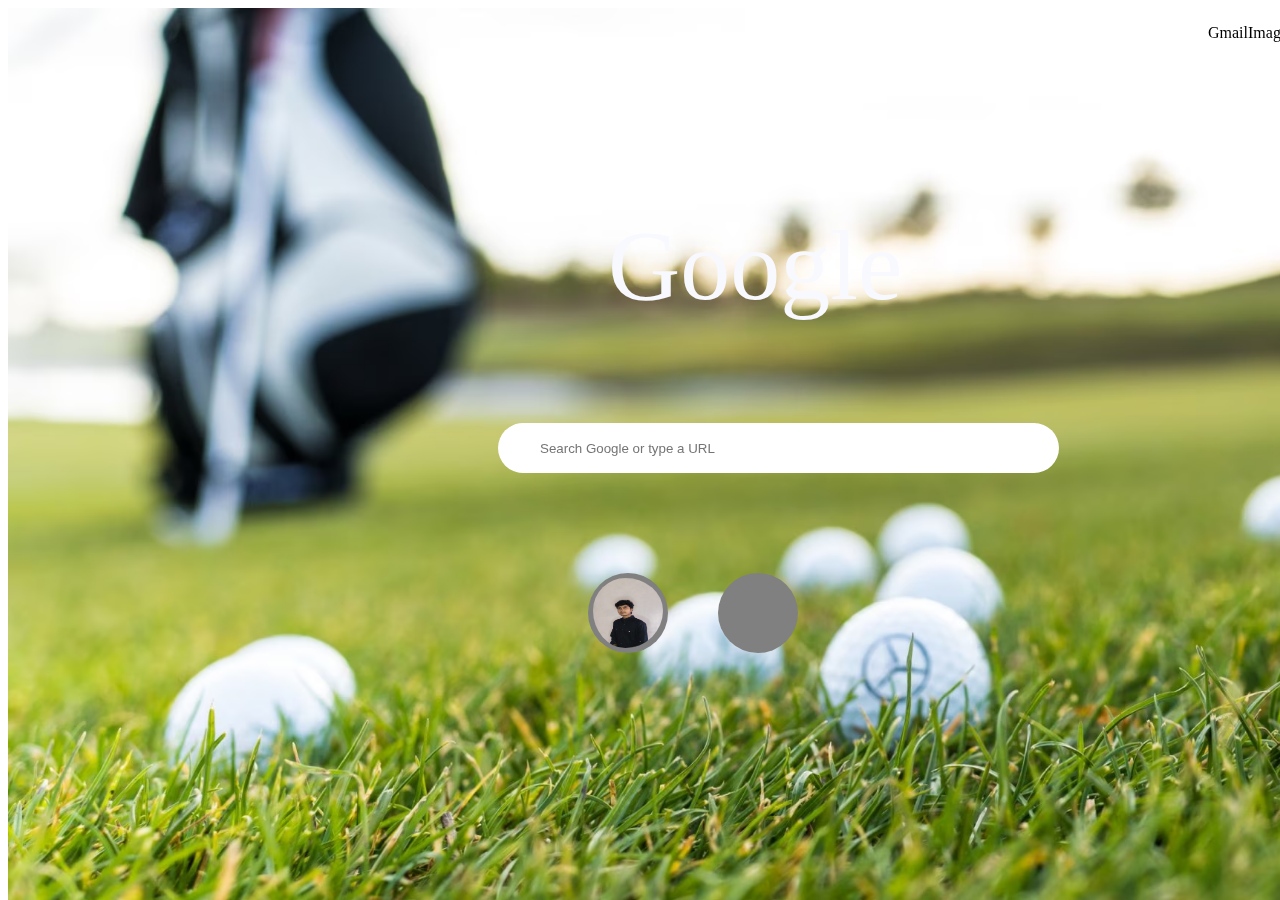
<file: CA 2 Mercedes/google clone/Index.html>
<!DOCTYPE html>
<html lang="en">
<head>
    <link rel="stylesheet" href="https://cdnjs.cloudflare.com/ajax/libs/font-awesome/6.4.0/css/all.min.css" integrity="sha512-iecdLmaskl7CVkqkXNQ/ZH/XLlvWZOJyj7Yy7tcenmpD1ypASozpmT/E0iPtmFIB46ZmdtAc9eNBvH0H/ZpiBw==" crossorigin="anonymous" referrerpolicy="no-referrer" />
    <title>New tab</title>
    <link rel="stylesheet" href="style.css">
</head>
<body>
    <div class="main-div">
        <nav>
            <p>Gmail</p>
            <p>Images</p>
            <p><i class="fa-solid fa-location-dot"></i></p>
            <img src="My-image.jpg" height="20px" width="20px" style="border-radius: 50%;"> 
        </nav>
        <p class="Google_logo">Google</p>

       <div class="search-bar">
            <i class="fa-solid fa-magnifying-glass"></i>
            <input type="text" placeholder="Search Google or type a URL"> 
            <div style="padding-left: 130px;">
                <i class="fa-solid fa-microphone"></i>
                <i class="fa-solid fa-camera"></i>
            </div>
       </div>

       <div class="card">
        <a href="ashwin.html"><div class="card1"><img src="My-image.jpg" style="padding-left: 5px; padding-top: 5px;" alt=""></div></a>
        <div class="card2"></div>
        <div class="card3"></div> 
       </div>
   </div>
</body>
</html>
</file>
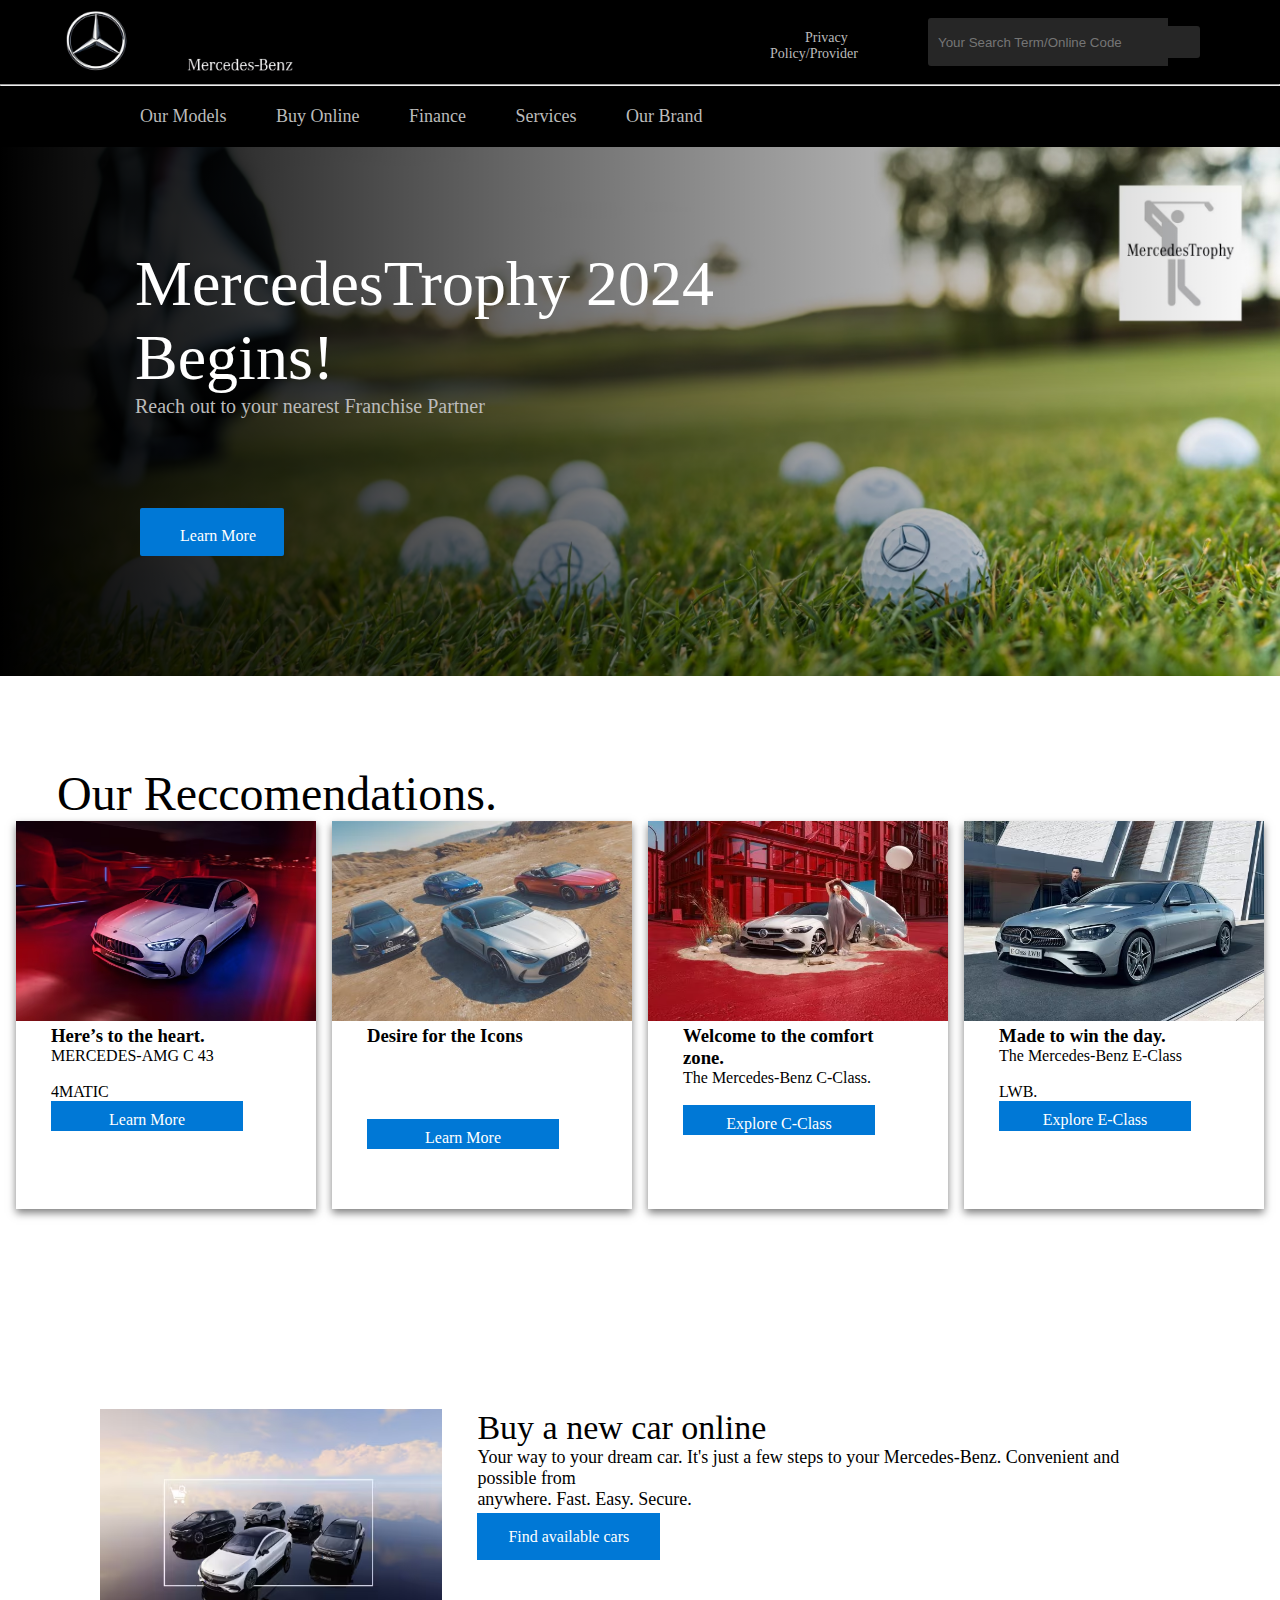
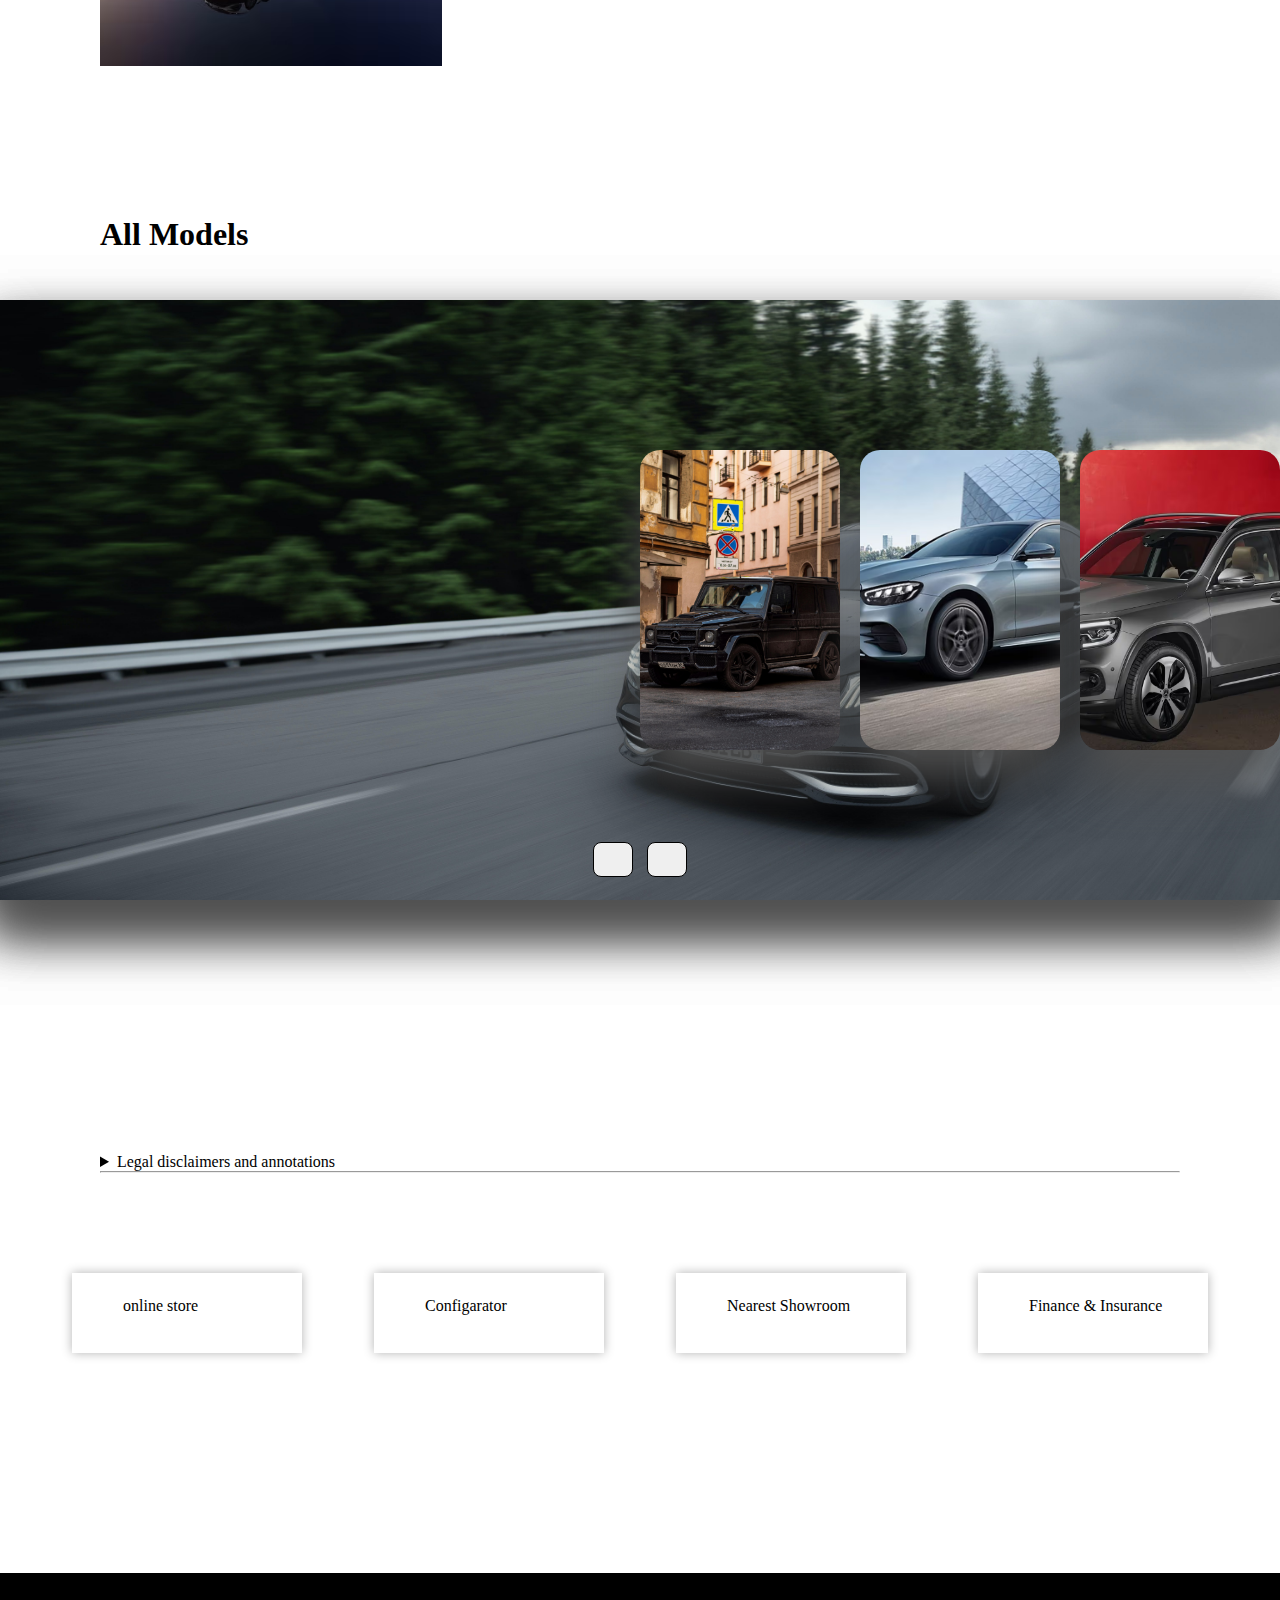
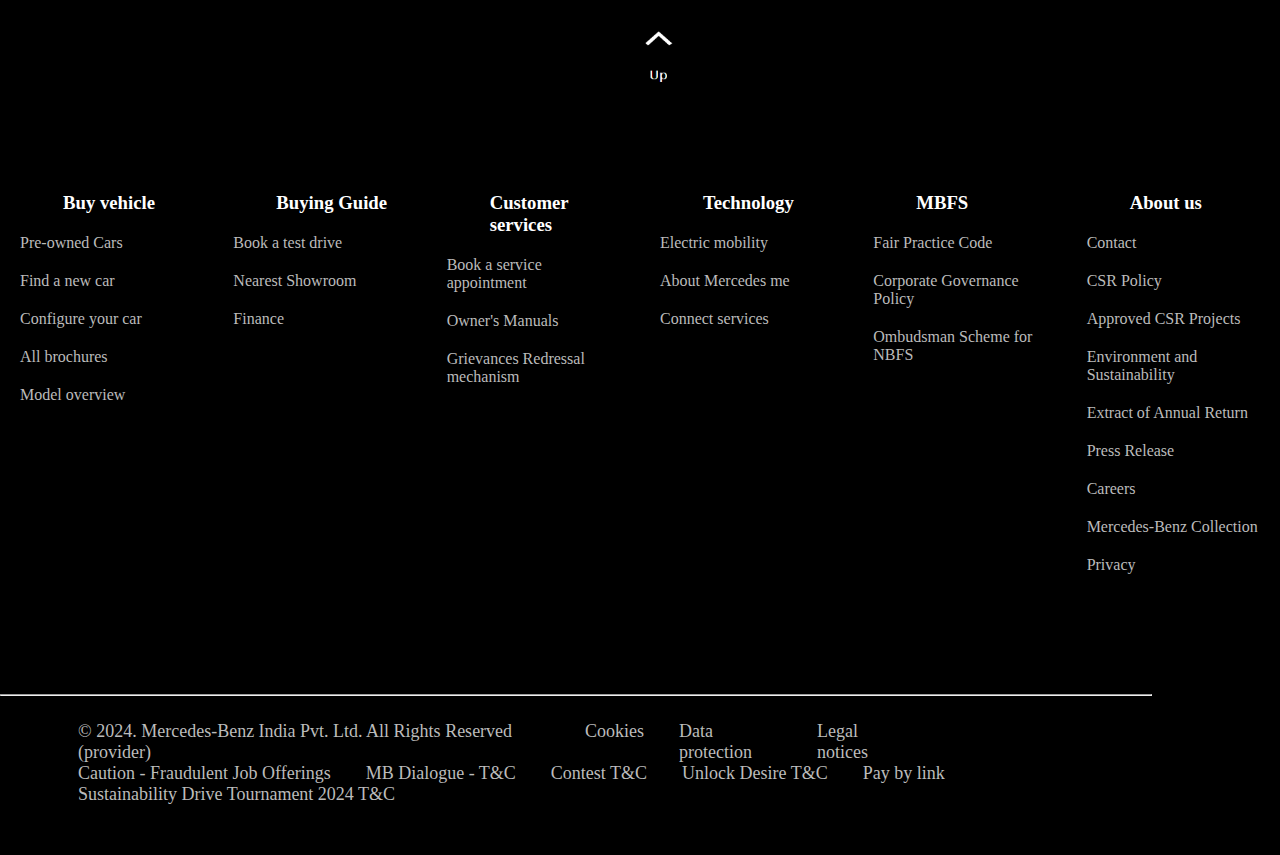
<file: CA 2 Mercedes/Mercedes.html>
<!DOCTYPE html>
<html lang="en">
<head>
    <meta charset="UTF-8">
    <link rel="shortcut icon" type="x-icon" href="Browser.png">
    <meta name="viewport" content="width=device-width, initial-scale=1.0">
    <title>Mercedes-Benz Luxury Cars in India</title>
    <link rel="stylesheet" href="https://cdnjs.cloudflare.com/ajax/libs/font-awesome/6.5.1/css/all.min.css" integrity="sha512-DTOQO9RWCH3ppGqcWaEA1BIZOC6xxalwEsw9c2QQeAIftl+Vegovlnee1c9QX4TctnWMn13TZye+giMm8e2LwA==" crossorigin="anonymous" referrerpolicy="no-referrer"/>
    <link rel="Stylesheet" href="Style.css">
</head>
<body>
    <div style="color: white; background-color: #1A1A1A; height: 64px; width: 64px; position: fixed; display:flex; align-items: center; justify-content: center; top: 630px; left: 1430px; border: 2px; border-radius: 10px; font-size: 30px; box-shadow: 0 0 5px rgb(0, 0, 0.1);">
        <!-- justify-content is used to center the icon horizontaly and for vertically we use align-items-->
        <i class="fa-sharp fa-solid fa-comments"></i>
    </div>
    <header>
        <nav>
            <a href="Mercedes.html" class="logo_amg"><img src="Mercedes logo.png" width="320px" height="80px"> </a>

            <div class="div1">
            <p class="nav_p"><a style="text-decoration: none; color: #BBBBBB;" href="https://www.mercedes-benz.co.in/passengercars/content-pool/tool-pages/legal/copyright.html">Privacy Policy/Provider</a></p>
            </div>

            <div class="nav_search">
                <input placeholder="Your Search Term/Online Code" class="nav_search_i">
                <div class="nav_search_icon"> 
                    <i class="fa-solid fa-magnifying-glass"></i>
                </div>
            </div>

            <div class="mli">
                <div class="li"><i class="fa-solid fa-star"></i></div>
                <div class="li2"><i class="fa-solid fa-user"></i></div>
            </div>
        </nav>

        <hr>

        <div class="panel">
            <a class="panop"><i class="fa-solid fa-car-rear"></i> Our Models</a>
            <a class="panops">Buy Online</a>
            <a class="panops">Finance</a>
            <a class="panops">Services</a>
            <a class="panops">Our Brand</a>
        </div>
    </header>

    <div class="hero-img">
        <div class="lg">
            <div class="heromsg">
                <p style="font-size: 64px;">MercedesTrophy 2024 <br>Begins! </p>
            </div>

            <div class="heromsg2">
                <p style="font-size: 20px;">Reach out to your nearest Franchise Partner</p>
            </div>

            <div class="heromsg3">
                <a href="https://www.mercedes-benz.co.in/passengercars/brand/mercedes-trophy.html" style="text-decoration: none; color: white;">
                    <p>Learn More</p>
                </a>
            </div>
        </div>
    </div>

    <section class="main">
        <div>
            <p style="font-size: 48px; padding-top: 90px; padding-left: 57px;">Our Reccomendations.</p>
        </div>

        <div class="mr">
            <div class="mr1">
                <img src="recommendation1.avif" width="300px" height="200px">
                <b><h3>Here’s to the heart.</h3></b>
                <p>MERCEDES-AMG C 43 <br><br>4MATIC</p>
                <a href="https://www.mercedes-benz.co.in/passengercars/models/saloon/c-class/amg.html/C43">
                    <p>Learn More</p>
                </a>
            </div>
            
            <div class="mr1">
                <img src="recommendation2.avif" width="300px" height="200px">
                <b><h3>Desire for the Icons</h3></b>
                <!--
                <p>MERCEDES-AMG C 43 <br><br>4MATIC</p>-->
                <br><br><br><br>
                <a href="https://www.mercedes-benz.co.in/passengercars/campaigns/so-amg.html">
                    <p>Learn More</p>
                </a>
            </div>

            <div class="mr1">
                <img src="recommendation3.avif" width="300px" height="200px">
                <b><h3>Welcome to the comfort <br>zone.</h3></b>
                <p>The Mercedes-Benz C-Class.</p><br>
                <!--<p>MERCEDES-AMG C 43 <br><br>4MATIC</p>-->
                <a href="https://www.mercedes-benz.co.in/passengercars/models/saloon/c-class/overview.html">
                    <p>Explore C-Class</p>
                </a>
            </div>

            <div class="mr1">
                <img src="recommendation4.avif" width="300px" height="200px">
                <b><h3>Made to win the day.</h3></b>
                <p>The Mercedes-Benz E-Class<br><br> LWB.</p>
                <a href="https://www.mercedes-benz.co.in/passengercars/models/saloon/e-class/overview.html">
                    <p>Explore E-Class</p>
                </a>
            </div>
        </div>
    </section>

    <section>
        <div class="nco">
            <img src="newcaronline.avif" width="342.39px" height="256.79px">
            <div>
                <p>Buy a new car online</p>
                <p style="font-size: 18px;">Your way to your dream car. It's just a few steps to your Mercedes-Benz. Convenient and possible from <br>anywhere. Fast. Easy. Secure.</p>
                <br>
                <a class="ncobutton" href="https://www.mercedes-benz.co.in/passengercars/buy/new-car.html">Find available cars</a>
            </div>
        </div>
    </section>

    <section class="configurator">
        <h1>All Models</h1>

        <div class="container-s">

            <div class="slide">
                <div class="item" style="background-image: url(NTGT63.avif);">
                    <div class="content">
                        <div class="name">GT 63 S E</div>
                        <div class="des">Mercedes-AMG GT 63 S E Performance <br>4-door Coupé</div>
                        <button>See More</button>
                    </div>
                </div>
                <div class="item" style="background-image: url(NTMaybach.png);">
                    <div class="content">
                        <div class="name">MayBach<br> S-Class</div>
                        <div class="des">The Ultimate in Sophisticated luxury.</div>
                        <button>See More</button>
                    </div>
                </div>
                <div class="item" style="background-image: url(NTG63.jpg);">
                    <div class="content">
                        <div class="name">G 63 AMG SUV</div>
                        <div class="des">A lifetime of experience. For the experience of a lifetime.</div>
                        <button>See More</button>
                    </div>
                </div>

                <div class="item" style="background-image: url(NTEclass.avif);">
                    <div class="content">
                        <div class="name">E-class Limousine</div>
                        <div class="des">Made to win the day</div>
                        <button>See More</button>
                    </div>
                </div>

                <div class="item" style="background-image: url(Ntglb.avif);">
                    <div class="content">
                        <div class="name">GLB </div>
                        <div class="des">All kinds of strength.</div>
                        <button>See More</button>
                    </div>
                </div>

                <div class="item" style="background-image: url(NTgle.avif);">
                    <div class="content">
                        <div class="name">GLE</div>
                        <div class="des">Know your way</div>
                        <button>See More</button>
                    </div>
                </div>
        
            </div>
        
            <div class="button">
                <button class="prev"><i class="fa-solid fa-arrow-left"></i></button>
                <button class="next"><i class="fa-solid fa-arrow-right"></i></button>
            </div>
        
        </div>
        <script src="app.js"></script>

    </section>
    <section>
        <details class="tc">
            <summary>Legal disclaimers and annotations <hr></summary>
            <p>[a] The prices specified herein are indicative and may not be final. The indicated price may differ due to purchase of any additional accessories, parts or products, services that may be availed by the customer, discounts offered, change in government taxes, duties, fees or levies, change of state of registration etc. Mercedes- Benz India or the Authorised Franchise Partner shall not be responsible or liable to compensate for the difference in the prices due to aforesaid reasons or any reason beyond the control of Mercedes-Benz India or the Authorised Franchise Partner. Actual colour of the vehicle may differ from those shown in pictures. While Mercedes-Benz India tries to make sure that all information provided herein is accurate, we shall not be responsible for typographical and other errors (e.g., data transmission) that may appear on the site. If the posted price (including finance and lease payments) for a vehicle is incorrect, Mercedes-Benz India will endeavor to provide you with the correct prices as soon as we become aware of the error. In the event a vehicle is priced incorrectly, Mercedes-Benz India shall have the right to refuse or cancel any orders placed for the vehicle presented with the incorrect price. In addition, vehicle prices are subject to change and all vehicles are subject to prior sale and may not be available when you are ready to purchase.</p>
        </details>

        <div class="sld">
            <div class="sld1">
               <div style="display: flex;"><i class="fa-solid fa-cart-shopping"></i><p style="padding-bottom: 100px;">online store</p></div>
            </div>
            <div class="sld2"><p>Configarator</p></div>
            <div class="sld3"><p>Nearest Showroom</p></div>
            <div class="sld4"><p>Finance & Insurance</p></div>
        </div>
    </section>

    <footer>
        <div class="fm">
           <a href="#"><img src="Uparrow.png" alt="up arrow" height="65px" width="50px"></a>
        </div>

        <div class="main-container">
            <div class="container">
                <h3>Buy vehicle</h3>
                <ul>
                    <li>Pre-owned Cars</li>
                    <li>Find a new car</li>
                    <li>Configure your car</li>
                    <li>All brochures</li>
                    <li>Model overview</li>
                </ul>
            </div>

            <div class="container">
                <h3>Buying Guide</h3>
                 <ul>
                    <li>Book a test drive</li>
                    <li>Nearest Showroom</li>
                    <li>Finance</li>
                </ul>
            </div>

            <div class="container">
                <h3>Customer services</h3>
                <ul>
                    <li>Book a service appointment</li>
                    <li>Owner's Manuals</li>
                    <li>Grievances Redressal mechanism</li>
                </ul>
            </div>

            <div class="container">
                <h3>Technology</h3>
                <ul>
                    <li>Electric mobility</li>
                    <li>About Mercedes me</li>
                    <li>Connect services</li>
                </ul>
            </div>

            <div class="container">
                <h3>MBFS</h3>
                <ul>
                    <li>Fair Practice Code</li>
                    <li>Corporate Governance Policy</li>
                    <li>Ombudsman Scheme for NBFS</li>
                </ul>
            </div>

            <div class="container">
                <h3>About us</h3>
                <ul>
                    <li>Contact</li>
                    <li>CSR Policy</li>
                    <li>Approved CSR Projects</li>
                    <li>Environment and Sustainability</li>
                    <li>Extract of Annual Return</li>
                    <li>Press Release</li>
                    <li>Careers</li>
                    <li>Mercedes-Benz Collection</li>
                    <li>Privacy
                    </li>
                </ul>
            </div>
        </div>

        <hr style="margin-top: 100px; margin-bottom: 25px; width: 90%;">

        <div style="color: #BBBBBB; padding-left: 43px; display: flex; font-size: 18px;">
            <p>© 2024. Mercedes-Benz India Pvt. Ltd. All Rights Reserved (provider)</p>
            <p>Cookies</p>
            <p>Data protection</p>
            <p>Legal notices</p>
            <a href="https://www.facebook.com/MercedesBenzIndia" style="padding-left:234px; font-size: 20px; color:#BBBBBB;"><i class="fa-brands fa-square-facebook"></i></a>
            <a href="https://twitter.com/mercedesbenzind" style=" font-size: 20px; color:#BBBBBB;"><i class="fa-brands fa-twitter"></i></a>
            <a href="https://www.youtube.com/c/MercedesBenzInd" style=" font-size: 20px; color:#BBBBBB;"><i class="fa-brands fa-youtube"></i></a>
            <a href="https://www.instagram.com/mercedesbenzind/" style=" font-size: 20px; color:#BBBBBB;"><i class="fa-brands fa-instagram"></i></a>
            <a href="https://www.linkedin.com/company/mercedes-benz-india/" style=" font-size: 20px; color: #BBBBBB;"><i class="fa-brands fa-linkedin"></i></a>
        </div>

        <div style="color: #BBBBBB; padding-left: 43px; display: flex; font-size: 18px;">
            <p>Caution - Fraudulent Job Offerings</p>
            <p>MB Dialogue - T&C</p>
            <p>Contest T&C</p>
            <p>Unlock Desire T&C</p>
            <p>Pay by link</p>
        </div>

        <div style="color: #BBBBBB; padding-left:43px; font-size: 18px; padding-bottom: 50px;">
            <p>Sustainability Drive Tournament 2024 T&C</p>
        </div>
    </footer>
</body>
</html>
</file>
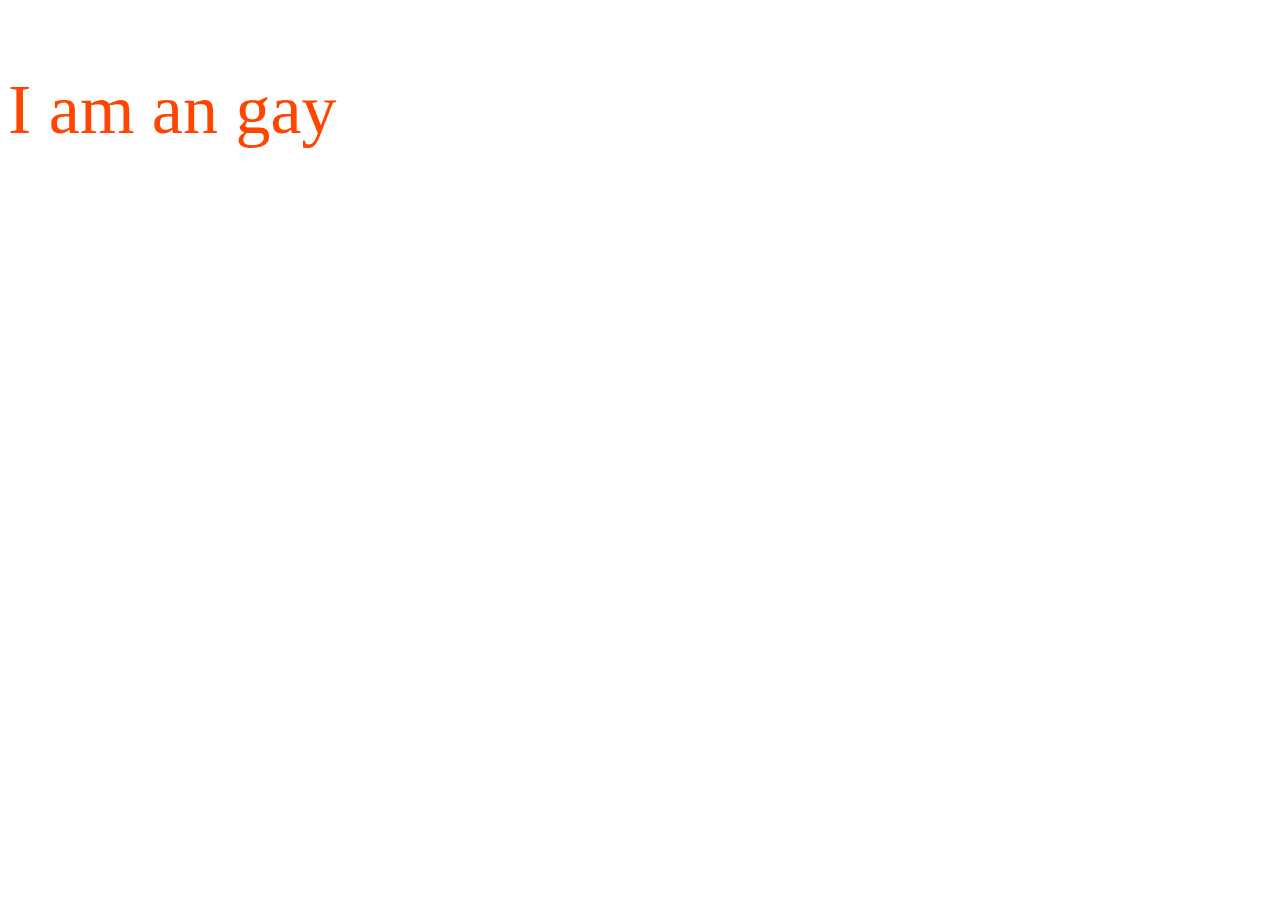
<file: CA 2 Mercedes/google clone/ashwin.html>
<!DOCTYPE html>
<html lang="en">
<head>
    <meta charset="UTF-8">
    <meta name="viewport" content="width=device-width, initial-scale=1.0">
    <title>Document</title>
</head>
<body>
    <p style="font-size: 70px; color: orangered;">I am an gay</p>
</body>
</html>
</file>
<file: CA 2 Mercedes/google clone/style.css>
.main-div{background-image: url(MB_MercedesTrophy.png); background-size: cover; width: 100%; height: 100%; position: fixed;}

.Google_logo{font-size: 100px; margin-left: 600px; margin-top: 150px;color:#F8F8FF;}

nav{display: flex; padding-left: 1200px; align-items: center; justify-content: space-around;}
.search-bar{ display: flex;
    align-items: center;
    background-color: white;
    border-radius: 50px;
    overflow: hidden;
    width: 561px;
    height: 50px;
    margin-left: 490px;
}

.search-bar i{
    padding-left: 20px;
}

.search-bar input{
    width: 50%;
    margin-left: 20px;
    border: none;
    outline: none;
}

.card{display: flex; margin-top: 100px; width: 500px; margin-left: 530px;}

.card1{background-color: grey; height: 80px; width: 80px; margin-left: 50px; border-radius: 50%;}
.card1 img{height: 70px; width: 70px; border-radius: 50%; }
.card2{background-color: grey; height: 80px; width: 80px; margin-left: 50px; border-radius: 50%;}
</file>
<file: CA 2 Mercedes/Style.css>
body{
    background-color: black;
}

nav{
    background-color: black; 
    align-items: center; 
    display: flex;
}

.logo_amg{
    padding-left: 50px;
}
.div1{
    padding-top: 7px;
}
.nav_p{
    color: #BBBBBB; 
    font-size: 14px; 
    padding-left: 400px;
}

.nav_search{
    display: flex; 
    align-items: center; 
    padding-left: 20px;
}
.nav_search_i{
    background-color: #262626; 
    height: 48px; 
    width: 240px; 
    padding-left: 10px; 
    border: none; 
    border-top-left-radius: 3px; 
    border-bottom-left-radius: 3px;
    outline: none;
}
.nav_search_icon{
    color: white; 
    background-color: #262626; 
    padding: 16px; 
    border-top-right-radius: 3px; 
    border-bottom-right-radius: 3px;
}

.mli{
    padding-left: 20px; 
    display: flex;
}
.li{
    color: white; 
    padding: 15px;
}
.li:hover{
    background-color: #262626; 
    border: none; 
    border-radius: 2px;
}
.li2{
    color: white; 
    padding: 15px;
}
.li2:hover{
    background-color: #262626; 
    border: none; 
    border-radius: 2px;
}
.panel{
    color: #BBBBBB; 
    padding: 20px; 
    font-size: 18px;
}
.panop{
    padding-left: 120px;
}
.panops{
    padding-left: 45px;
}
.panops:hover{
    color: white;
}


.hero-img{
    background-image: url(MB_MercedesTrophy.png); 
    background-size: cover;
}
.lg{
    background-image: linear-gradient(to right, rgba(0,0,0,1), rgba(0,0,0,0));
}
.heromsg{
    color: #FFFFFF; 
    padding-top: 100px; 
    padding-left: 100px;
}
.heromsg2{
    color: #BBBBBB; 
    padding-left: 100px;
}
.heromsg3{
    margin-top: 90px; 
    margin-left: 140px; 
    color: #FFFFFF; 
    background-color: #0078D6; 
    height: 47.6px; 
    width: 144px; 
    display: inline-block; 
    text-align: center; 
    border: none; 
    border-radius: 2px; 
    margin-bottom: 120px;
}
.heromsg3 p{
    padding-right: 23px; 
    margin-top: 1px
}
.main{
    background-color: #FFFFFF; /**padding-left: 100px;**/ 
    padding-top: 0.5px;
}


.mr{
    display: flex; 
    justify-content: space-evenly;
}
.mr1{
    background-color: white; 
    box-shadow: 0 4px 8px rgba(0, 0, 0, 0.5); 
    margin-bottom: 100px
}
.mr1 h3 , p , a{ 
    padding-left: 35px;
}
.mr1 a>p{
    height: 30px; 
    width: 192px; 
    background-color: #0078D6; 
    padding: 10px 20px; 
    text-align: center; 
    align-items:center ; 
    text-decoration: none;
    display: inline-block; 
    color: white; 
    margin-bottom: 60px; 
}

.nco{
    background-color: white; 
    padding: 100px; 
    display: flex;
}
.nco p{
    font-size: 34px;
}
.ncobutton{
    background-color: #0078D6; 
    margin: 0px 4px 8px 0px;  
    font-size: 16px; 
    padding: 15px 31px; 
    margin-left: 35px; 
    height: 55.6px; 
    width: 206.15px; 
    color: white; 
    text-decoration: none;
}
.configurator{
    background-color: white; 
    height: 100%; 
    padding-top: 50px; 
    padding-left: 100px; 
    padding-bottom: 10px;
    padding-bottom: 800px;
}

*{
    margin: 0;
    padding: 0;
    box-sizing: border-box;
}

.container-s{
    position: absolute;
    top: 2200px;
    left: 50%;
    transform: translate(-50%, -50%);
    width: 1300px;
    height: 600px;
    background: #f5f5f5;
    box-shadow: 0 30px 50px #dbdbdb;
}

.container-s .slide .item{
    width: 200px;
    height: 300px;
    position: absolute;
    top: 50%;
    transform: translate(0, -50%);
    border-radius: 20px;
    box-shadow: 0 30px 50px #505050;
    background-position: 50% 50%;
    background-size: cover;
    display: inline-block;
    transition: 0.5s;
}

.slide .item:nth-child(1),
.slide .item:nth-child(2){
    top: 0;
    left: 0;
    transform: translate(0, 0);
    border-radius: 0;
    width: 100%;
    height: 100%;
}


.slide .item:nth-child(3){
    left: 50%;
}
.slide .item:nth-child(4){
    left: calc(50% + 220px);
}
.slide .item:nth-child(5){
    left: calc(50% + 440px);
}

/* here n = 0, 1, 2, 3,... */
.slide .item:nth-child(n + 6){
    left: calc(50% + 660px);
    opacity: 0;
}



.item .content{
    position: absolute;
    top: 50%;
    left: 100px;
    width: 300px;
    text-align: left;
    color: #eee;
    transform: translate(0, -50%);
    font-family: system-ui;
    display: none;
}


.slide .item:nth-child(2) .content{
    display: block;
}


.content .name{
    font-size: 40px;
    text-transform: uppercase;
    font-weight: bold;
    opacity: 0;
    animation: animate 1s ease-in-out 1 forwards;
}

.content .des{
    margin-top: 10px;
    margin-bottom: 20px;
    opacity: 0;
    animation: animate 1s ease-in-out 0.3s 1 forwards;
}

.content button{
    padding: 10px 20px;
    border: none;
    cursor: pointer;
    opacity: 0;
    animation: animate 1s ease-in-out 0.6s 1 forwards;
}


@keyframes animate {
    from{
        opacity: 0;
        transform: translate(0, 100px);
        filter: blur(33px);
    }

    to{
        opacity: 1;
        transform: translate(0);
        filter: blur(0);
    }
}



.button{
    width: 100%;
    text-align: center;
    position: absolute;
    bottom: 20px;
}

.button button{
    width: 40px;
    height: 35px;
    border-radius: 8px;
    border: none;
    cursor: pointer;
    margin: 0 5px;
    border: 1px solid #000;
    transition: 0.3s;
}

.button button:hover{
    background: #ababab;
    color: #fff;
}

.tc{
    background-color: white; 
    padding: 100px;
}
.sld{
    height: 300px; 
    width: 100%; 
    background-color: white; 
    justify-content: space-evenly; 
    display: flex;
}
.sld1,.sld2,.sld3,.sld4{
    background-color: white; 
    width: 230px; 
    height:80px; 
    color: black; 
    padding: 24px 16px; 
    box-shadow: 0 0 10px rgba(0, 0, 0, 0.3);
} 
.fm{
    text-align: center; 
    padding-top: 50px;
}
.main-container{
    display: flex;
}
.container{
    width: 80%; 
    height: 80%; 
    padding-top: 100px;
    padding-left: 20px; 
    padding-right: 20px;
}
.container h3{
    color: white; 
    padding-left:43px; 
    padding-bottom: 20px; 
}
.container li{
    list-style: none; 
    margin-bottom: 20px; 
    color: #BBBBBB; 
    font-size: 16px; 
    font-family: Georgia, 'Times New Roman', Times, serif;
}
</file>
